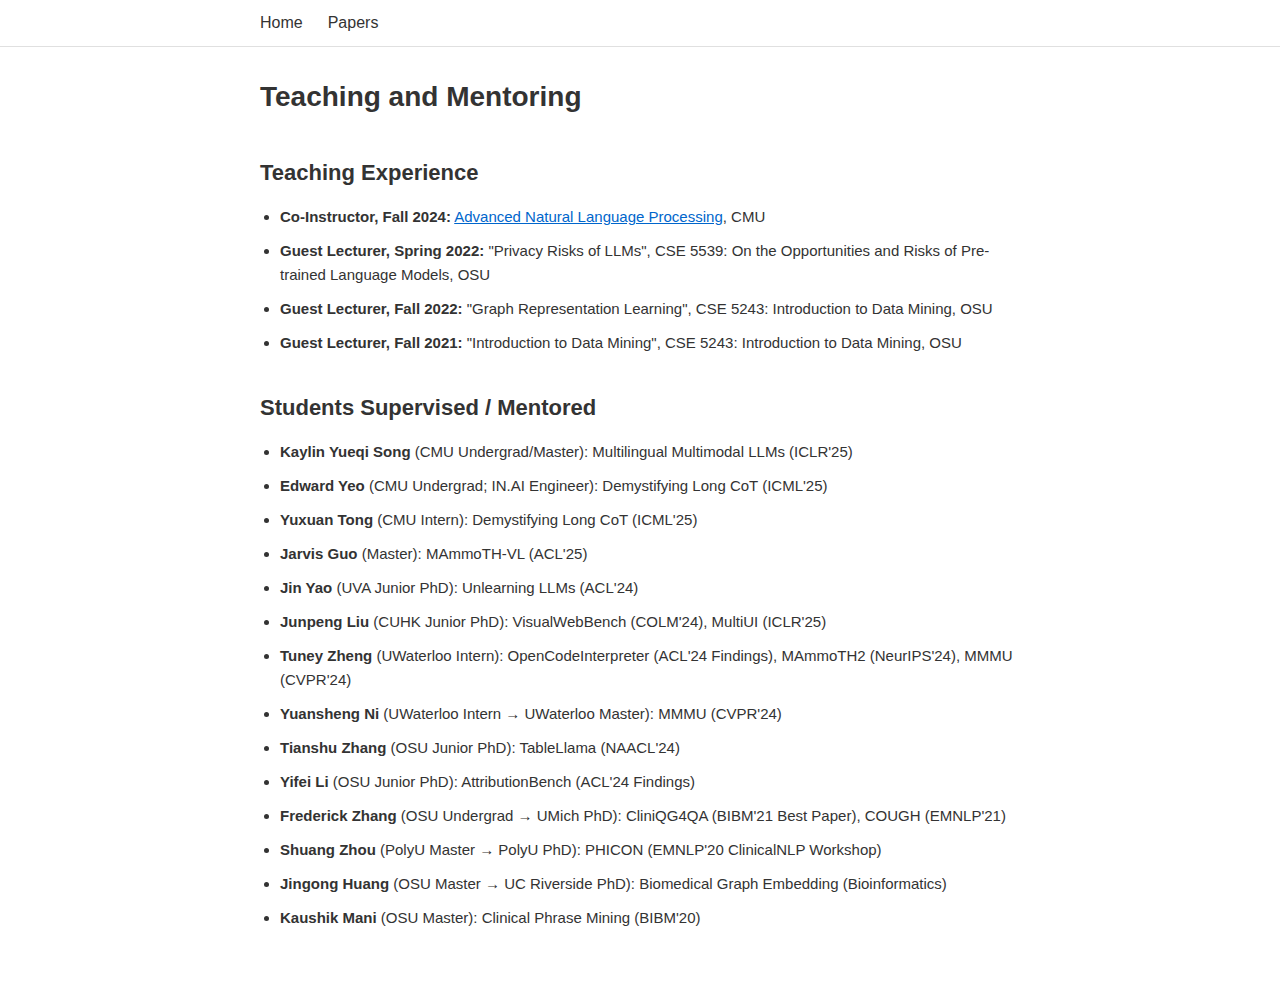
<file: teaching.html>
<!DOCTYPE html>
<html lang="en">
<head>
    <meta charset="utf-8">
    <meta name="viewport" content="width=device-width, initial-scale=1.0">
    <meta name="description" content="Xiang Yue - Teaching and Mentoring">
    <title>Xiang Yue - Teaching</title>

    <!-- Favicon -->
    <link rel="apple-touch-icon" sizes="180x180" href="images/icon/apple-touch-icon.png">
    <link rel="icon" type="image/png" sizes="32x32" href="images/icon/favicon-32x32.png">
    <link rel="icon" type="image/png" sizes="16x16" href="images/icon/favicon-16x16.png">
    <link rel="manifest" href="images/icon/site.webmanifest">

    <!-- Stylesheet -->
    <link rel="stylesheet" href="stylesheets/styles.css">

    <style>
    /* Teaching-specific overrides if needed */
    h1 {
        margin-bottom: 25px;
    }

    a:hover {
        text-decoration: underline;
    }
    </style>
</head>
<body>

<nav>
    <div class="nav-container">
        <a href="index.html">Home</a>
        <a href="publication.html">Papers</a>
    </div>
</nav>

<div class="container">
    <h1>Teaching and Mentoring</h1>

    <h2>Teaching Experience</h2>
    <ul>
        <li><strong>Co-Instructor, Fall 2024:</strong> <a href="https://phontron.com/class/anlp-fall2024/staff/" target="_blank">Advanced Natural Language Processing</a>, CMU</li>
        <li><strong>Guest Lecturer, Spring 2022:</strong> "Privacy Risks of LLMs", CSE 5539: On the Opportunities and Risks of Pre-trained Language Models, OSU</li>
        <li><strong>Guest Lecturer, Fall 2022:</strong> "Graph Representation Learning", CSE 5243: Introduction to Data Mining, OSU</li>
        <li><strong>Guest Lecturer, Fall 2021:</strong> "Introduction to Data Mining", CSE 5243: Introduction to Data Mining, OSU</li>
    </ul>

    <h2>Students Supervised / Mentored</h2>
    <ul>
        <li><strong>Kaylin Yueqi Song</strong> (CMU Undergrad/Master): Multilingual Multimodal LLMs (ICLR'25)</li>
        <li><strong>Edward Yeo</strong> (CMU Undergrad; IN.AI Engineer): Demystifying Long CoT (ICML'25)</li>
        <li><strong>Yuxuan Tong</strong> (CMU Intern): Demystifying Long CoT (ICML'25)</li>
        <li><strong>Jarvis Guo</strong> (Master): MAmmoTH-VL (ACL'25)</li>
        <li><strong>Jin Yao</strong> (UVA Junior PhD): Unlearning LLMs (ACL'24)</li>
        <li><strong>Junpeng Liu</strong> (CUHK Junior PhD): VisualWebBench (COLM'24), MultiUI (ICLR'25)</li>
        <li><strong>Tuney Zheng</strong> (UWaterloo Intern): OpenCodeInterpreter (ACL'24 Findings), MAmmoTH2 (NeurIPS'24), MMMU (CVPR'24)</li>
        <li><strong>Yuansheng Ni</strong> (UWaterloo Intern → UWaterloo Master): MMMU (CVPR'24)</li>
        <li><strong>Tianshu Zhang</strong> (OSU Junior PhD): TableLlama (NAACL'24)</li>
        <li><strong>Yifei Li</strong> (OSU Junior PhD): AttributionBench (ACL'24 Findings)</li>
        <li><strong>Frederick Zhang</strong> (OSU Undergrad → UMich PhD): CliniQG4QA (BIBM'21 Best Paper), COUGH (EMNLP'21)</li>
        <li><strong>Shuang Zhou</strong> (PolyU Master → PolyU PhD): PHICON (EMNLP'20 ClinicalNLP Workshop)</li>
        <li><strong>Jingong Huang</strong> (OSU Master → UC Riverside PhD): Biomedical Graph Embedding (Bioinformatics)</li>
        <li><strong>Kaushik Mani</strong> (OSU Master): Clinical Phrase Mining (BIBM'20)</li>
    </ul>
</div>

</body>
</html>
</file>
<file: stylesheets/styles.css>
/* Reset and Base Styles */
* {
    margin: 0;
    padding: 0;
    box-sizing: border-box;
}

body {
    font-family: -apple-system, BlinkMacSystemFont, 'Segoe UI', 'Roboto', 'Helvetica Neue', Arial, sans-serif;
    line-height: 1.6;
    color: #333;
    background-color: #fff;
}

a {
    color: #0066cc;
}

/* Layout */
.container {
    max-width: 800px;
    margin: 0 auto;
    padding: 40px 20px;
}

/* Navigation */
nav {
    position: fixed;
    top: 0;
    left: 0;
    right: 0;
    background-color: #fff;
    border-bottom: 1px solid #e0e0e0;
    z-index: 1000;
    padding: 10px 0;
}

nav .nav-container {
    max-width: 800px;
    margin: 0 auto;
    padding: 0 20px;
    display: flex;
    gap: 25px;
}

nav a {
    text-decoration: none;
    color: #333;
    font-size: 16px;
}

nav a:hover {
    color: #0066cc;
}

/* Typography */
h1 {
    font-size: 28px;
    font-weight: 600;
    margin-top: 35px;
    margin-bottom: 15px;
}

h2 {
    font-size: 22px;
    font-weight: 600;
    margin-top: 35px;
    margin-bottom: 15px;
}

/* Home Page Styles */
.hero {
    margin-top: 35px;
    margin-bottom: 30px;
}

.profile-section {
    display: flex;
    gap: 25px;
    align-items: start;
    margin-bottom: 20px;
}

.profile-image {
    width: 120px;
    height: 120px;
    border-radius: 50%;
    object-fit: cover;
    flex-shrink: 0;
}

.profile-info h1 {
    font-size: 28px;
    font-weight: 600;
    margin-top: 0;
    margin-bottom: 6px;
}

.profile-info p {
    margin-bottom: 5px;
    font-size: 15px;
}

.intro-statement {
    font-size: 17px;
    margin-bottom: 20px;
    line-height: 1.6;
}

.professional-summary {
    font-size: 15px;
    line-height: 1.6;
    margin-bottom: 30px;
}

.professional-summary p {
    margin-bottom: 10px;
}

.links {
    display: flex;
    gap: 15px;
    margin-top: 8px;
    flex-wrap: wrap;
}

.links a {
    text-decoration: none;
    color: #0066cc;
    font-size: 15px;
}

.links a:hover {
    text-decoration: underline;
}

/* Publications Page Styles */
.subtitle {
    font-size: 14px;
    margin-bottom: 20px;
    color: #666;
}

.subtitle a {
    color: #0066cc;
    text-decoration: none;
}

.subtitle a:hover {
    text-decoration: underline;
}

.note {
    font-size: 13px;
    color: #666;
    margin-bottom: 15px;
}

.publications-list {
    list-style: none;
    margin: 0;
    padding: 0;
}

.publications-list li {
    margin-bottom: 12px;
    padding: 0;
    background-color: #fff;
}

.paper-title {
    font-size: 16px;
    font-weight: 600;
    margin-bottom: 2px;
    line-height: 1.3;
}

.paper-title a {
    color: #333;
    text-decoration: none;
}

.paper-title a:hover {
    color: #0066cc;
}

.paper-authors {
    font-size: 13px;
    color: #555;
    margin-bottom: 0px;
    line-height: 1.4;
}

.paper-venue {
    font-size: 13px;
    color: #666;
    margin-bottom: 1px;
    line-height: 1.4;
    font-style: italic;
}

.award {
    color: #C0392B;
    font-weight: bold;
}

.paper-links {
    display: flex;
    flex-wrap: wrap;
    gap: 6px;
    margin-top: 1px;
}

.paper-links img {
    height: 18px;
    vertical-align: middle;
}

.paper-links a {
    display: inline-block;
}

/* Simple Lists (for home page) */
.talks-list {
    list-style: none;
    margin-left: 0;
}

.talks-list li {
    margin-bottom: 5px;
    font-size: 15px;
    line-height: 1.5;
}

.talks-list a {
    color: #0066cc;
    text-decoration: none;
}

.talks-list a:hover {
    text-decoration: underline;
}

/* Talks Page Specific */
.talk-title {
    font-size: 16px;
    font-weight: 500;
    color: #333;
    margin-bottom: 5px;
}

.talk-meta {
    font-size: 14px;
    color: #666;
}

/* Teaching Page Styles - Default list styles */
.container ul:not(.talks-list):not(.publications-list) {
    margin-left: 20px;
    margin-bottom: 25px;
}

.container li:not(.talks-list li):not(.publications-list li) {
    margin-bottom: 10px;
    font-size: 15px;
    line-height: 1.6;
}

/* Footer */
.footer {
    margin-top: 40px;
    padding-top: 15px;
    border-top: 1px solid #e0e0e0;
    font-size: 13px;
    color: #666;
}

hr {
    border: none;
    border-top: 1px solid #e0e0e0;
    margin: 40px 0;
}

/* Responsive Design */
@media (max-width: 600px) {
    .profile-section {
        flex-direction: column;
        align-items: center;
        text-align: center;
    }

    nav .nav-container {
        flex-wrap: wrap;
        gap: 12px;
    }

    .container {
        padding: 30px 15px;
    }

    .hero {
        margin-top: 25px;
    }

    h1 {
        margin-top: 25px;
    }
}
</file>
